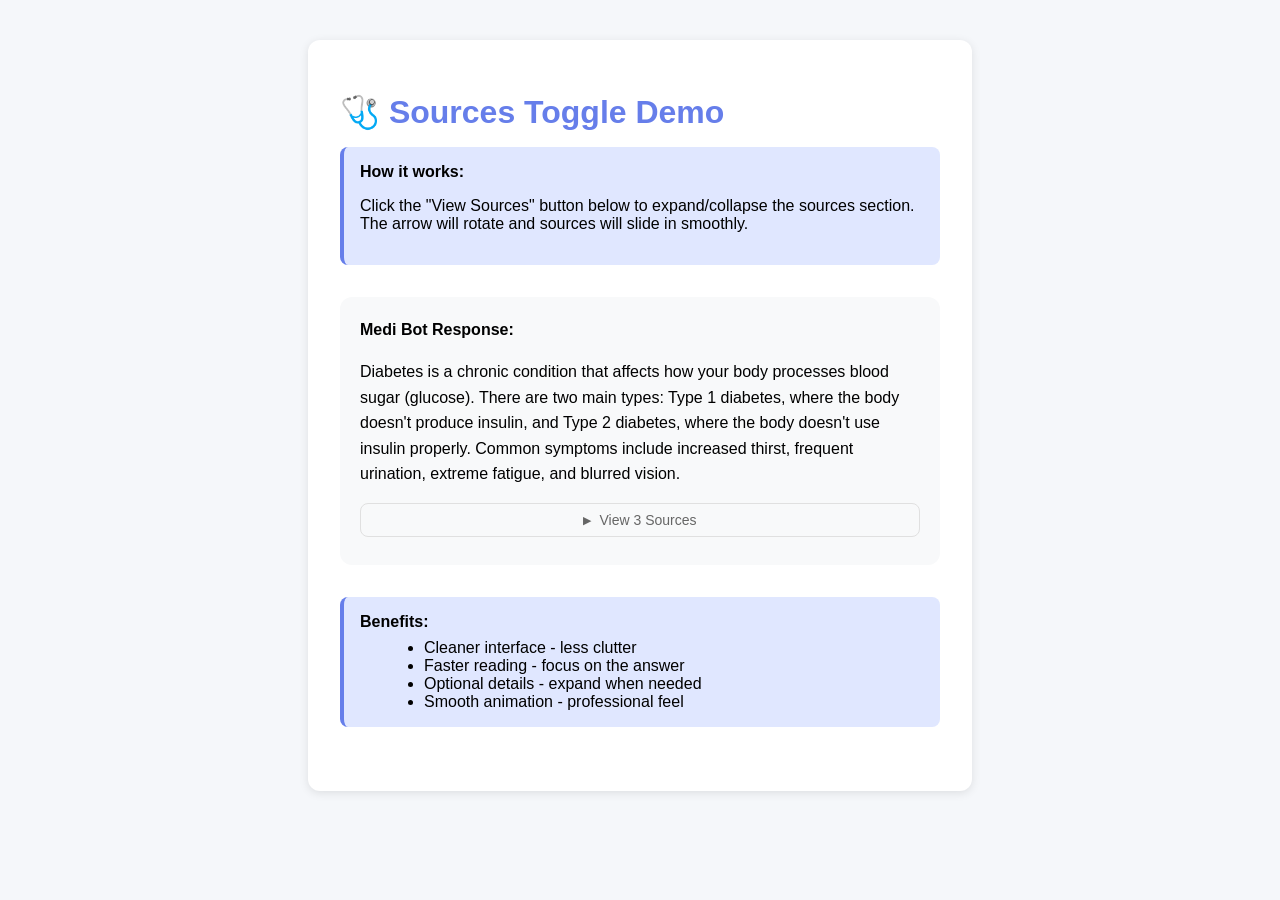
<file: web_interface/demo_sources_toggle.html>
<!DOCTYPE html>
<html lang="en">

<head>
    <meta charset="UTF-8">
    <meta name="viewport" content="width=device-width, initial-scale=1.0">
    <title>Sources Toggle Demo</title>
    <style>
        body {
            font-family: 'Inter', sans-serif;
            padding: 2rem;
            background: #f5f7fa;
        }

        .demo-container {
            max-width: 600px;
            margin: 0 auto;
            background: white;
            padding: 2rem;
            border-radius: 12px;
            box-shadow: 0 2px 10px rgba(0, 0, 0, 0.1);
        }

        h1 {
            color: #667eea;
            margin-bottom: 1rem;
        }

        .message {
            background: #f8f9fa;
            padding: 1.25rem;
            border-radius: 12px;
            margin-bottom: 1rem;
        }

        .message-content {
            margin-bottom: 1rem;
            line-height: 1.6;
        }

        .sources-toggle {
            margin-top: 0.75rem;
        }

        .sources-toggle-btn {
            background: #f8f9fa;
            border: 1px solid #e0e0e0;
            padding: 0.5rem 0.75rem;
            border-radius: 8px;
            cursor: pointer;
            display: flex;
            align-items: center;
            gap: 0.5rem;
            font-size: 0.875rem;
            color: #666;
            transition: all 0.2s;
            width: 100%;
            justify-content: center;
        }

        .sources-toggle-btn:hover {
            background: #e9ecef;
            color: #667eea;
        }

        .toggle-icon {
            transition: transform 0.2s;
            display: inline-block;
            font-size: 0.7rem;
        }

        .toggle-icon.rotated {
            transform: rotate(90deg);
        }

        .sources-section {
            max-height: 0;
            overflow: hidden;
            transition: max-height 0.3s ease-out;
            margin-top: 0.5rem;
        }

        .sources-section.expanded {
            max-height: 1000px;
            padding-top: 0.75rem;
            border-top: 1px solid #e0e0e0;
        }

        .sources-section ul {
            list-style: none;
            padding: 0;
            margin: 0;
        }

        .sources-section li {
            padding: 0.75rem;
            background: #f8f9fa;
            border-radius: 8px;
            margin-bottom: 0.5rem;
            border: 1px solid #e0e0e0;
        }

        .sources-section strong {
            color: #667eea;
            font-size: 0.875rem;
            display: block;
            margin-bottom: 0.25rem;
        }

        .source-snippet {
            font-size: 0.85rem;
            color: #666;
            margin: 0.5rem 0;
        }

        .source-score {
            font-size: 0.75rem;
            color: #10b981;
            font-weight: 600;
        }

        .info {
            background: #e0e7ff;
            padding: 1rem;
            border-radius: 8px;
            margin-bottom: 2rem;
            border-left: 4px solid #667eea;
        }
    </style>
</head>

<body>
    <div class="demo-container">
        <h1>🩺 Sources Toggle Demo</h1>

        <div class="info">
            <strong>How it works:</strong>
            <p>Click the "View Sources" button below to expand/collapse the sources section. The arrow will rotate and
                sources will slide in smoothly.</p>
        </div>

        <div class="message">
            <div class="message-content">
                <strong>Medi Bot Response:</strong>
                <p>Diabetes is a chronic condition that affects how your body processes blood sugar (glucose). There are
                    two main types: Type 1 diabetes, where the body doesn't produce insulin, and Type 2 diabetes, where
                    the body doesn't use insulin properly. Common symptoms include increased thirst, frequent urination,
                    extreme fatigue, and blurred vision.</p>
            </div>

            <div class="sources-toggle">
                <button class="sources-toggle-btn" onclick="toggleSources()">
                    <span class="toggle-icon" id="toggleIcon">▶</span>
                    <span>View 3 Sources</span>
                </button>
            </div>

            <div class="sources-section" id="sourcesSection">
                <ul>
                    <li>
                        <strong>Medical Encyclopedia - Diabetes Overview</strong>
                        <p class="source-snippet">Diabetes mellitus is a group of metabolic diseases characterized by
                            hyperglycemia resulting from defects in insulin secretion, insulin action, or both.</p>
                        <span class="source-score">Relevance: 95%</span>
                    </li>
                    <li>
                        <strong>Clinical Guidelines for Diabetes Management</strong>
                        <p class="source-snippet">Early detection and proper management of diabetes can prevent or delay
                            complications such as heart disease, kidney damage, and nerve damage.</p>
                        <span class="source-score">Relevance: 88%</span>
                    </li>
                    <li>
                        <strong>Symptoms and Diagnosis of Diabetes</strong>
                        <p class="source-snippet">Common symptoms include polydipsia (excessive thirst), polyuria
                            (frequent urination), polyphagia (increased hunger), and unexplained weight loss.</p>
                        <span class="source-score">Relevance: 82%</span>
                    </li>
                </ul>
            </div>
        </div>

        <div class="info" style="margin-top: 2rem;">
            <strong>Benefits:</strong>
            <ul style="margin: 0.5rem 0 0 1.5rem;">
                <li>Cleaner interface - less clutter</li>
                <li>Faster reading - focus on the answer</li>
                <li>Optional details - expand when needed</li>
                <li>Smooth animation - professional feel</li>
            </ul>
        </div>
    </div>

    <script>
        function toggleSources() {
            const section = document.getElementById('sourcesSection');
            const icon = document.getElementById('toggleIcon');

            section.classList.toggle('expanded');
            icon.classList.toggle('rotated');
        }
    </script>
</body>

</html>
</file>
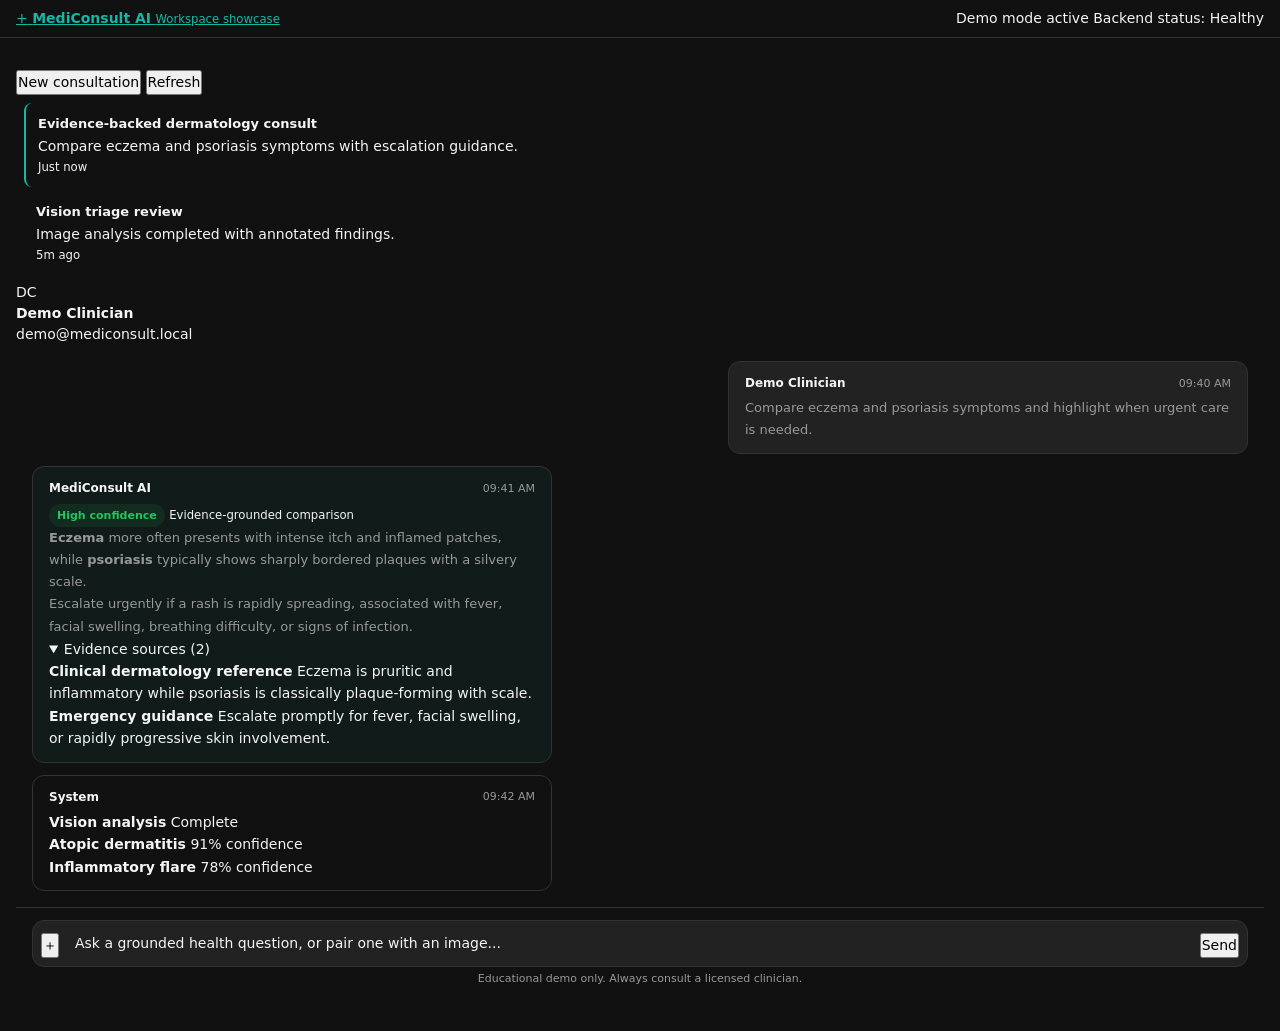
<file: web_interface/showcase_workspace.html>
<!DOCTYPE html>
<html lang="en">

<head>
    <meta charset="UTF-8">
    <meta name="viewport" content="width=device-width, initial-scale=1.0">
    <title>MediConsult AI Workspace Showcase</title>
    <link rel="preconnect" href="https://fonts.googleapis.com">
    <link rel="preconnect" href="https://fonts.gstatic.com" crossorigin>
    <link
        href="https://fonts.googleapis.com/css2?family=Manrope:wght@400;500;600;700;800&family=Space+Grotesk:wght@500;700&display=swap"
        rel="stylesheet">
    <link rel="stylesheet" href="css/chat_style.css?v=20260322">
    <style>
        body {
            overflow: hidden;
        }

        .capture-shell {
            width: min(1320px, calc(100vw - 2rem));
            margin: 0 auto;
            padding: 2rem 0;
        }
    </style>
</head>

<body data-theme="dark">
    <div class="page-noise" aria-hidden="true"></div>
    <div class="ambient ambient-one" aria-hidden="true"></div>
    <div class="ambient ambient-two" aria-hidden="true"></div>

    <header class="site-header">
        <a href="#" class="brand-mark">
            <span class="brand-mark__icon">+</span>
            <span>
                <strong>MediConsult AI</strong>
                <small>Workspace showcase</small>
            </span>
        </a>
        <div class="site-actions">
            <span class="status-chip">Demo mode active</span>
            <span class="status-chip">Backend status: Healthy</span>
        </div>
    </header>

    <main class="capture-shell">
        <section class="workspace-layout">
            <aside class="workspace-sidebar glass-card">
                <div class="workspace-sidebar__header">
                    <button class="primary-button primary-button--compact" type="button">New consultation</button>
                    <button class="text-button" type="button">Refresh</button>
                </div>

                <div class="session-list">
                    <article class="session-item is-active">
                        <div class="session-item__meta">
                            <span class="session-item__title">Evidence-backed dermatology consult</span>
                        </div>
                        <span>Compare eczema and psoriasis symptoms with escalation guidance.</span>
                        <small>Just now</small>
                    </article>
                    <article class="session-item">
                        <div class="session-item__meta">
                            <span class="session-item__title">Vision triage review</span>
                        </div>
                        <span>Image analysis completed with annotated findings.</span>
                        <small>5m ago</small>
                    </article>
                </div>

                <div class="workspace-user">
                    <div class="workspace-user__avatar">DC</div>
                    <div>
                        <strong>Demo Clinician</strong>
                        <p>demo@mediconsult.local</p>
                    </div>
                </div>
            </aside>

            <section class="workspace-main glass-card">
                <div class="workspace-main__header">
                    <div>
                        <p class="eyebrow">Conversation canvas</p>
                        <h3>Evidence-backed dermatology consult</h3>
                    </div>
                    <span class="session-timestamp">Updated just now</span>
                </div>

                <div class="messages-area">
                    <article class="chat-message chat-message--user">
                        <div class="chat-message__bubble">
                            <div class="chat-message__header">
                                <span class="chat-message__title">Demo Clinician</span>
                                <span class="chat-message__time">09:40 AM</span>
                            </div>
                            <div class="message-body">
                                <p>Compare eczema and psoriasis symptoms and highlight when urgent care is needed.</p>
                            </div>
                        </div>
                    </article>

                    <article class="chat-message chat-message--assistant">
                        <div class="chat-message__bubble">
                            <div class="chat-message__header">
                                <span class="chat-message__title">MediConsult AI</span>
                                <span class="chat-message__time">09:41 AM</span>
                            </div>
                            <div class="chat-message__footer">
                                <span class="confidence-high">High confidence</span>
                                <small>Evidence-grounded comparison</small>
                            </div>
                            <div class="message-body">
                                <p><strong>Eczema</strong> more often presents with intense itch and inflamed patches,
                                    while <strong>psoriasis</strong> typically shows sharply bordered plaques with a
                                    silvery scale.</p>
                                <p>Escalate urgently if a rash is rapidly spreading, associated with fever, facial
                                    swelling, breathing difficulty, or signs of infection.</p>
                            </div>
                            <details class="sources-card" open>
                                <summary>Evidence sources (2)</summary>
                                <div class="source-item">
                                    <strong>Clinical dermatology reference</strong>
                                    <span>Eczema is pruritic and inflammatory while psoriasis is classically
                                        plaque-forming with scale.</span>
                                </div>
                                <div class="source-item">
                                    <strong>Emergency guidance</strong>
                                    <span>Escalate promptly for fever, facial swelling, or rapidly progressive skin
                                        involvement.</span>
                                </div>
                            </details>
                        </div>
                    </article>

                    <article class="chat-message chat-message--system">
                        <div class="chat-message__bubble">
                            <div class="chat-message__header">
                                <span class="chat-message__title">System</span>
                                <span class="chat-message__time">09:42 AM</span>
                            </div>
                            <div class="analysis-card">
                                <div class="analysis-card__header">
                                    <strong>Vision analysis</strong>
                                    <span>Complete</span>
                                </div>
                                <div class="ops-list">
                                    <div class="ops-row">
                                        <strong>Atopic dermatitis</strong>
                                        <span>91% confidence</span>
                                    </div>
                                    <div class="ops-row">
                                        <strong>Inflammatory flare</strong>
                                        <span>78% confidence</span>
                                    </div>
                                </div>
                            </div>
                        </div>
                    </article>
                </div>

                <div class="composer">
                    <div class="composer-shell">
                        <button class="icon-button icon-button--upload" type="button">＋</button>
                        <textarea rows="1">Ask a grounded health question, or pair one with an image...</textarea>
                        <button class="primary-button primary-button--compact" type="button">Send</button>
                    </div>
                    <p class="composer-note">Educational demo only. Always consult a licensed clinician.</p>
                </div>
            </section>

            <aside class="workspace-rail glass-card">
                <div class="rail-card">
                    <p class="eyebrow">Live operations</p>
                    <h3>System snapshot</h3>
                    <div class="ops-list">
                        <div class="ops-row">
                            <strong>Handler state</strong>
                            <span>ready</span>
                        </div>
                        <div class="ops-row">
                            <strong>Vector index</strong>
                            <span>ready</span>
                        </div>
                        <div class="ops-row">
                            <strong>Vision model</strong>
                            <span>ready</span>
                        </div>
                        <div class="ops-row">
                            <strong>Notifications</strong>
                            <span>connected</span>
                        </div>
                    </div>
                </div>

                <div class="rail-card">
                    <p class="eyebrow">Proposal assets</p>
                    <h3>What a client can evaluate</h3>
                    <div class="asset-list">
                        <a href="#">Premium responsive UX</a>
                        <a href="#">Evidence-backed answer cards</a>
                        <a href="#">Multimodal vision support</a>
                        <a href="#">Realtime trust center</a>
                    </div>
                </div>
            </aside>
        </section>
    </main>
</body>

</html>
</file>
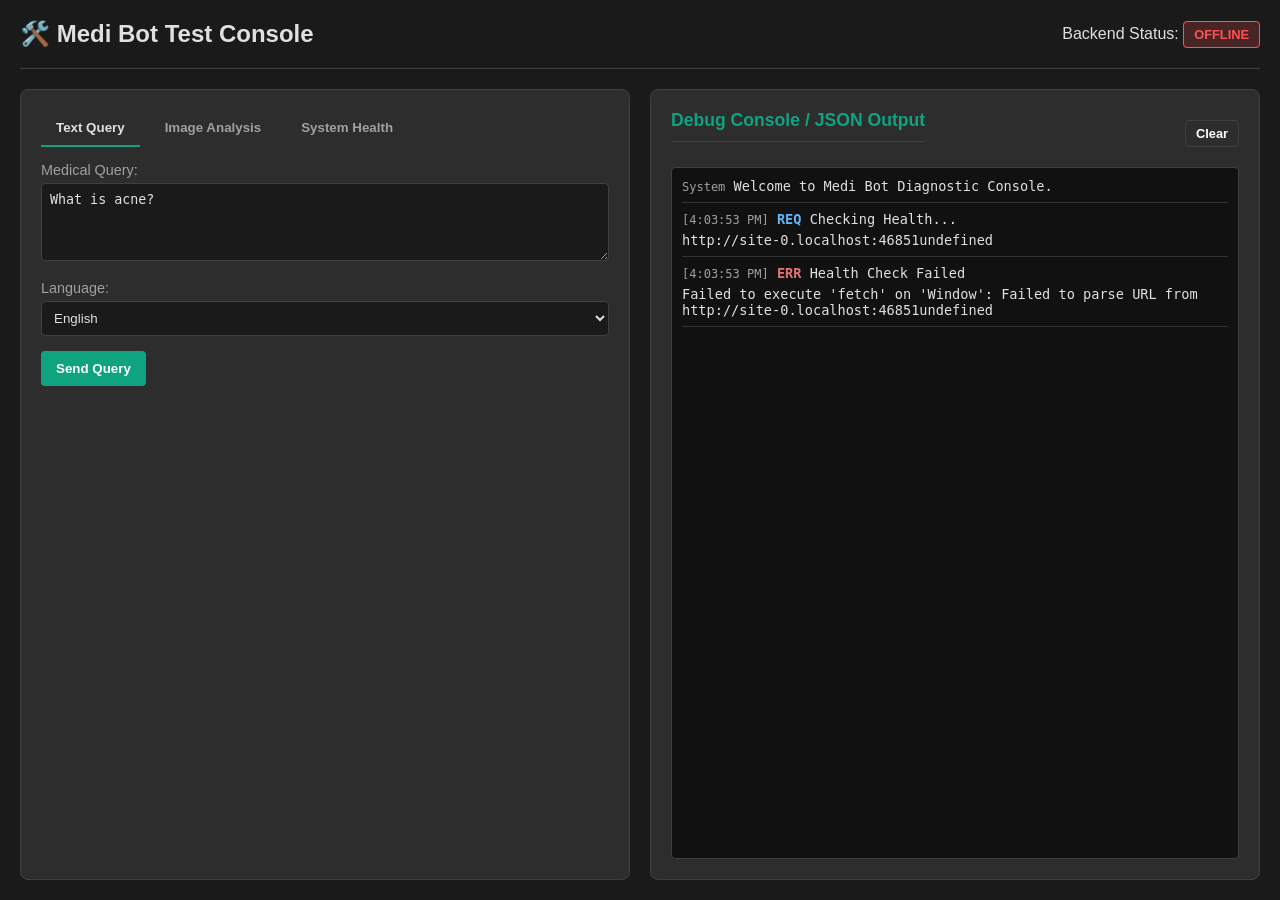
<file: web_interface/test_interface.html>
<!DOCTYPE html>
<html lang="en">

<head>
    <meta charset="UTF-8">
    <meta name="viewport" content="width=device-width, initial-scale=1.0">
    <title>Medi Bot - Diagnostic & Test Console</title>
    <style>
        :root {
            --bg-primary: #1a1a1a;
            --bg-secondary: #2d2d2d;
            --text-primary: #e0e0e0;
            --text-secondary: #a0a0a0;
            --accent-color: #10a37f;
            --danger-color: #ff5252;
            --warning-color: #ffb142;
            --border-color: #404040;
            --code-bg: #111;
        }

        body {
            font-family: 'Segoe UI', Tahoma, Geneva, Verdana, sans-serif;
            background-color: var(--bg-primary);
            color: var(--text-primary);
            margin: 0;
            padding: 20px;
            display: flex;
            flex-direction: column;
            height: 100vh;
            box-sizing: border-box;
        }

        header {
            display: flex;
            justify-content: space-between;
            align-items: center;
            padding-bottom: 20px;
            border-bottom: 1px solid var(--border-color);
            margin-bottom: 20px;
        }

        h1 {
            margin: 0;
            font-size: 1.5rem;
        }

        .status-badge {
            padding: 5px 10px;
            border-radius: 4px;
            font-size: 0.8rem;
            font-weight: bold;
            background: var(--bg-secondary);
            color: var(--text-secondary);
        }

        .status-badge.online {
            background: rgba(16, 163, 127, 0.2);
            color: var(--accent-color);
            border: 1px solid var(--accent-color);
        }

        .status-badge.offline {
            background: rgba(255, 82, 82, 0.2);
            color: var(--danger-color);
            border: 1px solid var(--danger-color);
        }

        .grid-container {
            display: grid;
            grid-template-columns: 1fr 1fr;
            gap: 20px;
            flex: 1;
            min-height: 0;
            /* Important for scroll */
        }

        .panel {
            background: var(--bg-secondary);
            border-radius: 8px;
            padding: 20px;
            display: flex;
            flex-direction: column;
            border: 1px solid var(--border-color);
            overflow: hidden;
        }

        .panel h2 {
            margin-top: 0;
            font-size: 1.1rem;
            border-bottom: 1px solid var(--border-color);
            padding-bottom: 10px;
            margin-bottom: 15px;
            color: var(--accent-color);
        }

        .control-group {
            margin-bottom: 15px;
        }

        label {
            display: block;
            margin-bottom: 5px;
            font-size: 0.9rem;
            color: var(--text-secondary);
        }

        input[type="text"],
        textarea,
        select {
            width: 100%;
            background: var(--bg-primary);
            border: 1px solid var(--border-color);
            color: var(--text-primary);
            padding: 8px;
            border-radius: 4px;
            box-sizing: border-box;
        }

        button {
            background: var(--accent-color);
            color: white;
            border: none;
            padding: 10px 15px;
            border-radius: 4px;
            cursor: pointer;
            font-weight: bold;
            transition: opacity 0.2s;
        }

        button:hover {
            opacity: 0.9;
        }

        button:disabled {
            background: var(--border-color);
            cursor: not-allowed;
        }

        button.secondary {
            background: transparent;
            border: 1px solid var(--border-color);
        }

        .logs-container {
            flex: 1;
            background: var(--code-bg);
            border-radius: 4px;
            padding: 10px;
            overflow-y: auto;
            font-family: 'Consolas', 'Monaco', monospace;
            font-size: 0.85rem;
            border: 1px solid var(--border-color);
        }

        .log-entry {
            margin-bottom: 8px;
            padding-bottom: 8px;
            border-bottom: 1px solid #333;
        }

        .log-time {
            color: var(--text-secondary);
            font-size: 0.75rem;
        }

        .log-type.req {
            color: #64b5f6;
        }

        .log-type.res {
            color: #81c784;
        }

        .log-type.err {
            color: #e57373;
        }

        pre {
            margin: 5px 0 0;
            white-space: pre-wrap;
            word-wrap: break-word;
        }

        .tabs {
            display: flex;
            gap: 10px;
            margin-bottom: 15px;
        }

        .tab-btn {
            background: transparent;
            border: none;
            border-bottom: 2px solid transparent;
            color: var(--text-secondary);
            border-radius: 0;
        }

        .tab-btn.active {
            border-bottom-color: var(--accent-color);
            color: var(--text-primary);
        }

        .hidden {
            display: none;
        }
    </style>
</head>

<body>
    <header>
        <div style="display: flex; align-items: center; gap: 15px;">
            <h1>🛠️ Medi Bot Test Console</h1>
        </div>
        <div>
            Backend Status: <span id="statusBadge" class="status-badge offline">OFFLINE</span>
        </div>
    </header>

    <div class="grid-container">
        <!-- Controls Panel -->
        <div class="panel">
            <div class="tabs">
                <button class="tab-btn active" onclick="switchTab('text')">Text Query</button>
                <button class="tab-btn" onclick="switchTab('image')">Image Analysis</button>
                <button class="tab-btn" onclick="switchTab('health')">System Health</button>
            </div>

            <!-- Text Query Tab -->
            <div id="tab-text" class="tab-content">
                <div class="control-group">
                    <label for="queryInput">Medical Query:</label>
                    <textarea id="queryInput" rows="4"
                        placeholder="e.g., What are the symptoms of diabetes?">What is acne?</textarea>
                </div>
                <div class="control-group">
                    <label for="langSelect">Language:</label>
                    <select id="langSelect">
                        <option value="en">English</option>
                        <option value="es">Spanish</option>
                        <option value="fr">French</option>
                        <option value="hi">Hindi</option>
                    </select>
                </div>
                <button onclick="sendQuery()">Send Query</button>
            </div>

            <!-- Image Analysis Tab -->
            <div id="tab-image" class="tab-content hidden">
                <div class="control-group">
                    <label for="imageInput">Select Skin Image:</label>
                    <input type="file" id="imageInput" accept="image/*">
                </div>
                <div class="control-group">
                    <img id="imagePreview"
                        style="max-width: 100%; max-height: 200px; border-radius: 4px; display: none; margin-top: 10px;">
                </div>
                <button onclick="analyzeImage()">Analyze Image</button>
            </div>

            <!-- Health Tab -->
            <div id="tab-health" class="tab-content hidden">
                <div class="control-group">
                    <p>Check the health status of the backend server and its components.</p>
                </div>
                <button onclick="checkHealth()">Run Health Check</button>
            </div>
        </div>

        <!-- Logs Panel -->
        <div class="panel">
            <div style="display: flex; justify-content: space-between; align-items: center; margin-bottom: 10px;">
                <h2>Debug Console / JSON Output</h2>
                <button class="secondary" style="padding: 5px 10px; font-size: 0.8rem;"
                    onclick="clearLogs()">Clear</button>
            </div>
            <div id="logsContainer" class="logs-container">
                <div class="log-entry"><span class="log-time">System</span> Welcome to Medi Bot Diagnostic Console.
                </div>
            </div>
        </div>
    </div>

    <script src="js/config.js"></script>
    <script>
        // DOM Elements
        const statusBadge = document.getElementById('statusBadge');
        const logsContainer = document.getElementById('logsContainer');
        const imageInput = document.getElementById('imageInput');
        const imagePreview = document.getElementById('imagePreview');

        // --- Utilities ---

        function log(type, title, data) {
            const entry = document.createElement('div');
            entry.className = 'log-entry';
            const time = new Date().toLocaleTimeString();
            let content = '';

            if (data) {
                if (typeof data === 'object') {
                    content = `<pre>${JSON.stringify(data, null, 2)}</pre>`;
                } else {
                    content = `<pre>${data}</pre>`;
                }
            }

            entry.innerHTML = `
                <span class="log-time">[${time}]</span> 
                <span class="log-type ${type.toLowerCase().substring(0, 3)}"><b>${type}</b></span> 
                ${title}
                ${content}
            `;

            logsContainer.appendChild(entry);
            logsContainer.scrollTop = logsContainer.scrollHeight;
        }

        function clearLogs() {
            logsContainer.innerHTML = '';
            log('INFO', 'Logs cleared');
        }

        function updateStatus(isOnline) {
            if (isOnline) {
                statusBadge.textContent = 'ONLINE';
                statusBadge.className = 'status-badge online';
            } else {
                statusBadge.textContent = 'OFFLINE';
                statusBadge.className = 'status-badge offline';
            }
        }

        function switchTab(tabName) {
            document.querySelectorAll('.tab-content').forEach(el => el.classList.add('hidden'));
            document.getElementById(`tab-${tabName}`).classList.remove('hidden');

            document.querySelectorAll('.tab-btn').forEach(el => el.classList.remove('active'));
            event.target.classList.add('active');
        }

        // --- API Calls ---

        async function checkHealth() {
            log('REQ', 'Checking Health...', `${API_CONFIG.BASE_URL}${API_CONFIG.ENDPOINTS.HEALTH_CHECK}`);
            try {
                const start = performance.now();
                const response = await fetch(`${API_CONFIG.BASE_URL}${API_CONFIG.ENDPOINTS.HEALTH_CHECK}`);
                const data = await response.json();
                const duration = (performance.now() - start).toFixed(0);

                log('RES', `Health OK (${duration}ms)`, data);
                updateStatus(true);
            } catch (error) {
                log('ERR', 'Health Check Failed', error.message);
                updateStatus(false);
            }
        }

        async function sendQuery() {
            const query = document.getElementById('queryInput').value;
            const language = document.getElementById('langSelect').value;

            if (!query) {
                alert('Please enter a query');
                return;
            }

            log('REQ', 'Sending Query...', { query, language });

            const formData = new FormData();
            formData.append('query', query);
            formData.append('language', language);

            try {
                const start = performance.now();
                const response = await fetch(`${API_CONFIG.BASE_URL}${API_CONFIG.ENDPOINTS.MEDICAL_QUERY}`, {
                    method: 'POST',
                    body: formData
                });

                if (!response.ok) throw new Error(`HTTP error! status: ${response.status}`);

                const data = await response.json();
                const duration = (performance.now() - start).toFixed(0);

                log('RES', `Query Response (${duration}ms)`, data);
                updateStatus(true);
            } catch (error) {
                log('ERR', 'Query Failed', error.message);
            }
        }

        async function analyzeImage() {
            const file = imageInput.files[0];
            if (!file) {
                alert('Please select an image first');
                return;
            }

            log('REQ', 'Uploading Image...', { name: file.name, size: file.size, type: file.type });

            const formData = new FormData();
            formData.append('image', file);

            try {
                const start = performance.now();
                const response = await fetch(`${API_CONFIG.BASE_URL}${API_CONFIG.ENDPOINTS.IMAGE_ANALYSIS}`, {
                    method: 'POST',
                    body: formData
                });

                if (!response.ok) throw new Error(`HTTP error! status: ${response.status}`);

                const data = await response.json();
                const duration = (performance.now() - start).toFixed(0);

                log('RES', `Analysis Complete (${duration}ms)`, data);
                updateStatus(true);
            } catch (error) {
                log('ERR', 'Analysis Failed', error.message);
            }
        }

        // --- Init ---

        imageInput.addEventListener('change', function (e) {
            const file = e.target.files[0];
            if (file) {
                const reader = new FileReader();
                reader.onload = function (e) {
                    imagePreview.src = e.target.result;
                    imagePreview.style.display = 'block';
                }
                reader.readAsDataURL(file);
            }
        });

        // Initial health check
        checkHealth();
        setInterval(checkHealth, 30000); // Poll every 30s

    </script>
</body>

</html>
</file>
<file: web_interface/css/chat_style.css>
/* MediConsult AI — Simplified Design System */

:root {
  --font: system-ui, sans-serif;
  --bg: #fafafa; --bg2: #fff; --text: #1a1a1a; --text2: #666;
  --accent: #0d9488; --success: #16a34a; --danger: #ea580c;
  --border: #e5e5e5; --card: #fff;
  --shadow: 0 1px 3px rgba(0,0,0,0.1);
  --radius: 8px;
}

body[data-theme='dark'] {
  --bg: #111; --bg2: #1a1a1a; --text: #f5f5f5; --text2: #999;
  --accent: #14b8a6; --success: #22c55e; --danger: #f97316;
  --border: #333; --card: #222;
  --shadow: 0 1px 3px rgba(0,0,0,0.3);
}

* { box-sizing: border-box; margin: 0; padding: 0; }
body { font-family: var(--font); font-size: 14px; line-height: 1.5; background: var(--bg); color: var(--text); min-height: 100vh; }
button, input, textarea { font: inherit; }
button { cursor: pointer; }
a { color: var(--accent); }

/* ── Buttons ───────────────────────────────────── */
.btn { display: inline-flex; align-items: center; gap: 6px; padding: 8px 16px; border-radius: var(--radius); font-weight: 600; font-size: 13px; border: 1px solid var(--border); background: var(--card); color: var(--text); transition: all 150ms; }
.btn:hover { background: var(--bg); }
.btn-primary { background: var(--accent); color: #fff; border-color: var(--accent); }
.btn-primary:hover { opacity: 0.9; }
.btn-sm { padding: 5px 10px; font-size: 12px; }
.btn-icon { width: 32px; height: 32px; padding: 0; border-radius: 6px; display: grid; place-items: center; }
.btn-danger { background: rgba(239,68,68,0.1); color: #ef4444; border-color: rgba(239,68,68,0.2); }

/* ── Header ────────────────────────────────────── */
.site-header { position: sticky; top: 0; z-index: 50; display: flex; align-items: center; justify-content: space-between; padding: 8px 16px; background: var(--bg); border-bottom: 1px solid var(--border); }
.brand { display: flex; align-items: center; gap: 8px; font-weight: 700; font-size: 15px; }
.brand-icon { width: 32px; height: 32px; border-radius: 6px; background: var(--accent); display: grid; place-items: center; color: #fff; font-weight: 700; }
.header-actions { display: flex; gap: 8px; }
.language-pill select { background: var(--card); border: 1px solid var(--border); color: var(--text); padding: 4px 8px; border-radius: 4px; }

/* ── App Layout ─────────────────────────────────── */
.app-layout { display: grid; grid-template-columns: 260px 1fr; height: calc(100vh - 49px); }
.app-sidebar { border-right: 1px solid var(--border); display: flex; flex-direction: column; overflow: hidden; }
.sidebar-top { padding: 8px; border-bottom: 1px solid var(--border); }
.sidebar-search { width: 100%; padding: 8px 12px; border-radius: var(--radius); border: 1px solid var(--border); background: var(--card); color: var(--text); font-size: 13px; }
.sidebar-search:focus { outline: none; border-color: var(--accent); }
.session-list { flex: 1; overflow-y: auto; padding: 8px; display: flex; flex-direction: column; gap: 4px; }
.session-item { padding: 10px 12px; border-radius: var(--radius); cursor: pointer; transition: background 150ms; display: flex; flex-direction: column; gap: 2px; position: relative; }
.session-item:hover { background: var(--bg); }
.session-item.is-active { background: var(--bg); border-left: 2px solid var(--accent); }
.session-item__title { font-weight: 600; font-size: 13px; white-space: nowrap; overflow: hidden; text-overflow: ellipsis; }
.session-item__snippet { color: var(--text2); font-size: 12px; display: -webkit-box; -webkit-box-orient: vertical; -webkit-line-clamp: 1; overflow: hidden; }
.session-item__delete { position: absolute; top: 8px; right: 8px; width: 24px; height: 24px; border-radius: 4px; display: grid; place-items: center; opacity: 0; transition: opacity 150ms; color: var(--text2); background: transparent; border: none; font-size: 14px; }
.session-item:hover .session-item__delete { opacity: 1; }
.session-item__delete:hover { background: rgba(249,115,22,0.1); color: var(--danger); }
.sidebar-bottom { padding: 8px; border-top: 1px solid var(--border); display: flex; gap: 8px; flex-wrap: wrap; }

/* ── Chat Area ─────────────────────────────────── */
.chat-area { display: flex; flex-direction: column; overflow: hidden; }
.chat-top { padding: 10px 16px; border-bottom: 1px solid var(--border); display: flex; align-items: center; justify-content: space-between; }
.chat-title { font-weight: 600; font-size: 14px; }
.messages-area { flex: 1; overflow-y: auto; padding: 16px; display: flex; flex-direction: column; gap: 12px; }

/* ── Welcome Screen ────────────────────────────── */
.welcome-card { display: flex; flex-direction: column; align-items: center; justify-content: center; text-align: center; padding: 48px 24px; flex: 1; }
.welcome-card h3 { font-size: 20px; margin-bottom: 8px; }
.welcome-card p { color: var(--text2); margin-bottom: 24px; }
.prompt-grid { display: grid; grid-template-columns: repeat(2, 1fr); gap: 8px; width: 100%; max-width: 400px; }
.prompt-button { text-align: left; padding: 12px 16px; border-radius: var(--radius); border: 1px solid var(--border); background: var(--card); color: var(--text); font-size: 13px; cursor: pointer; transition: all 150ms; line-height: 1.4; }
.prompt-button:hover { border-color: var(--accent); background: var(--bg); }
.trust-checklist { display: grid; grid-template-columns: repeat(3, 1fr); gap: 8px; width: 100%; max-width: 400px; margin-top: 24px; }
.trust-checklist article { padding: 12px; border-radius: var(--radius); background: var(--card); border: 1px solid var(--border); text-align: left; }
.trust-checklist strong { display: block; font-size: 13px; margin-bottom: 4px; }
.trust-checklist p { margin: 0; font-size: 12px; color: var(--text2); }

/* ── Chat Messages ─────────────────────────────── */
.chat-message { display: flex; flex-direction: column; gap: 4px; }
.chat-message--user { align-items: flex-end; }
.chat-message--assistant { align-items: flex-start; }
.chat-message__bubble { padding: 12px 16px; max-width: 520px; border-radius: 12px; font-size: 14px; line-height: 1.6; border: 1px solid var(--border); }
.chat-message--user .chat-message__bubble { background: var(--card); }
.chat-message--assistant .chat-message__bubble { background: rgba(20,184,166,0.06); }
.chat-message__header { display: flex; align-items: center; justify-content: space-between; gap: 12px; margin-bottom: 4px; }
.chat-message__title { font-weight: 600; font-size: 12px; }
.chat-message__time { font-size: 11px; color: var(--text2); }
.message-body { color: var(--text2); font-size: 13px; line-height: 1.7; }
.message-body p:first-child { margin-top: 0; }
.message-body p:last-child { margin-bottom: 0; }
.message-body a { color: var(--accent); text-decoration: underline; }
.message-body code { padding: 2px 4px; border-radius: 4px; background: var(--bg); font-size: 0.9em; }

.chat-message__image { margin-top: 8px; border-radius: 8px; overflow: hidden; border: 1px solid var(--border); max-width: 300px; }
.confidence-high, .confidence-medium, .confidence-low { display: inline-flex; padding: 3px 8px; border-radius: 999px; font-size: 11px; font-weight: 600; }
.confidence-high { background: rgba(34,197,94,0.1); color: var(--success); }
.confidence-medium { background: rgba(245,158,11,0.1); color: #d97706; }
.confidence-low { background: rgba(249,115,22,0.1); color: var(--danger); }

.typing-indicator { display: inline-flex; gap: 4px; padding: 4px 0; }
.typing-indicator span { width: 6px; height: 6px; border-radius: 50%; background: var(--accent); animation: bounce 1.4s infinite; }
.typing-indicator span:nth-child(2) { animation-delay: 0.15s; }
.typing-indicator span:nth-child(3) { animation-delay: 0.3s; }
@keyframes bounce { 0%, 80%, 100% { opacity: 0.25; } 40% { opacity: 1; } }

/* ── Composer ──────────────────────────────────── */
.composer { padding: 12px 16px; border-top: 1px solid var(--border); background: var(--bg); }
.composer-shell { display: flex; align-items: end; gap: 8px; padding: 8px; border: 1px solid var(--border); border-radius: 12px; background: var(--card); transition: border-color 150ms; }
.composer-shell:focus-within { border-color: var(--accent); }
.composer-shell textarea { flex: 1; min-height: 20px; max-height: 120px; border: none; background: transparent; color: var(--text); resize: none; font-size: 14px; padding: 4px 8px; line-height: 1.5; }
.composer-shell textarea::placeholder { color: var(--text2); }
.upload-trigger { padding: 6px 12px; border-radius: 6px; border: 1px solid var(--border); background: transparent; color: var(--text2); font-size: 12px; font-weight: 600; cursor: pointer; transition: all 150ms; }
.upload-trigger:hover { background: var(--bg); color: var(--text); }
.composer-note { margin: 4px 0 0; color: var(--text2); font-size: 11px; text-align: center; }
.image-preview { display: flex; align-items: center; gap: 12px; padding: 8px 12px; border: 1px solid var(--border); border-radius: var(--radius); background: var(--card); }
.image-preview img { width: 48px; height: 48px; object-fit: cover; border-radius: 6px; }
.image-preview__meta { flex: 1; }
.image-preview__meta p { margin: 0; font-weight: 600; font-size: 13px; }
.image-preview__meta span { font-size: 12px; color: var(--text2); }

/* ── Service tabs ─────────────────────────────── */
.service-tabs { display: flex; gap: 4px; padding: 4px; border-radius: var(--radius); background: var(--card); border: 1px solid var(--border); }
.service-tab { padding: 6px 12px; border: none; border-radius: 6px; background: transparent; color: var(--text2); font-weight: 600; font-size: 12px; cursor: pointer; transition: all 150ms; }
.service-tab:hover { color: var(--text); }
.service-tab.is-active { background: var(--bg); color: var(--text); }
.service-tab:disabled { opacity: 0.4; cursor: not-allowed; }

body[data-service='vision'] #sendBtn { display: none; }
body[data-service='vision'] #visionAnalyzeBtn { display: inline-flex; }
body[data-service='vision'] #userInput { display: none; }
body[data-service='history'] .messages-area, body[data-service='history'] .composer { display: none; }

/* ── Toast ─────────────────────────────────────── */
.toast-stack { position: fixed; right: 16px; bottom: 16px; display: flex; flex-direction: column; gap: 8px; z-index: 100; }
.toast { min-width: 240px; max-width: 320px; padding: 12px 16px; border-radius: var(--radius); border: 1px solid var(--border); background: var(--bg2); box-shadow: var(--shadow); display: flex; align-items: flex-start; gap: 8px; }
.toast--success { border-left: 3px solid var(--success); }
.toast--warning { border-left: 3px solid var(--danger); }
.toast strong { display: block; font-size: 13px; margin-bottom: 2px; }
.toast span { color: var(--text2); font-size: 12px; }
.toast-close { background: none; border: none; color: var(--text2); font-size: 16px; cursor: pointer; padding: 0 4px; }
.toast-close:hover { color: var(--text); }

/* ── Notification ──────────────────────────────── */
.notification-panel { position: fixed; top: 57px; right: 16px; width: min(320px, calc(100vw - 32px)); max-height: 70vh; padding: 12px; border: 1px solid var(--border); border-radius: var(--radius); background: var(--bg2); box-shadow: var(--shadow); opacity: 0; pointer-events: none; transition: opacity 200ms; z-index: 60; }
.notification-panel.is-visible { opacity: 1; pointer-events: auto; }
.panel-header { display: flex; justify-content: space-between; align-items: center; margin-bottom: 8px; }
.panel-header h2 { font-size: 14px; }
.notification-list { display: flex; flex-direction: column; gap: 8px; max-height: 50vh; overflow-y: auto; }
.notification-item { padding: 10px; border-radius: var(--radius); border: 1px solid var(--border); background: var(--card); }
.notification-item strong { display: block; font-size: 13px; margin-bottom: 2px; }
.notification-item p { margin: 0; font-size: 12px; color: var(--text2); }
.notification-badge { min-width: 16px; height: 16px; border-radius: 999px; display: inline-grid; place-items: center; padding: 0 4px; background: var(--danger); color: #fff; font-size: 10px; font-weight: 700; margin-left: 4px; }

/* ── Empty State ───────────────────────────────── */
.empty-state { padding: 24px; text-align: center; color: var(--text2); font-size: 13px; }

/* ── Login Page ────────────────────────────────── */
.login-page { display: grid; place-items: center; min-height: 100vh; padding: 24px; }
.login-card { width: min(100%, 360px); padding: 24px; border-radius: var(--radius); background: var(--card); border: 1px solid var(--border); }
.login-card h1 { margin: 0 0 4px; font-size: 20px; }
.login-card > p { color: var(--text2); font-size: 13px; margin: 0 0 16px; }
.auth-form { display: flex; flex-direction: column; gap: 8px; }
.auth-form input { width: 100%; padding: 10px 12px; border-radius: var(--radius); border: 1px solid var(--border); background: var(--card); color: var(--text); font-size: 14px; }
.auth-form input:focus { outline: none; border-color: var(--accent); }
.auth-row { display: grid; grid-template-columns: 1fr 1fr; gap: 8px; }
.login-actions { display: flex; gap: 8px; margin-top: 12px; }
.login-status { color: var(--text2); font-size: 12px; margin-top: 8px; }

/* ── Hidden elements for compat ────────────────── */
.workspace-main__header, .workspace-rail { display: none; }

/* ── Screen Reader ──────────────────────────────── */
.sr-only { position: absolute; width: 1px; height: 1px; padding: 0; margin: -1px; overflow: hidden; clip: rect(0,0,0,0); white-space: nowrap; border: 0; }

/* ── Responsive ────────────────────────────────── */
@media (max-width: 768px) {
  .app-layout { grid-template-columns: 1fr; }
  .app-sidebar { display: none; }
  .prompt-grid { grid-template-columns: 1fr; }
  .trust-checklist { grid-template-columns: 1fr; }
  .toast-stack { right: 8px; bottom: 8px; left: 8px; }
  .toast { max-width: 100%; }
  .notification-panel { right: 8px; left: 8px; width: auto; }
}

/* ── Touch-friendly ─────────────────────────────── */
@media (pointer: coarse) {
  .btn { min-height: 44px; }
  .session-item__delete { opacity: 1; }
  .prompt-button { min-height: 48px; }
}

/* ── Accessibility ──────────────────────────────── */
:focus-visible { outline: 2px solid var(--accent); outline-offset: 2px; }
</file>
